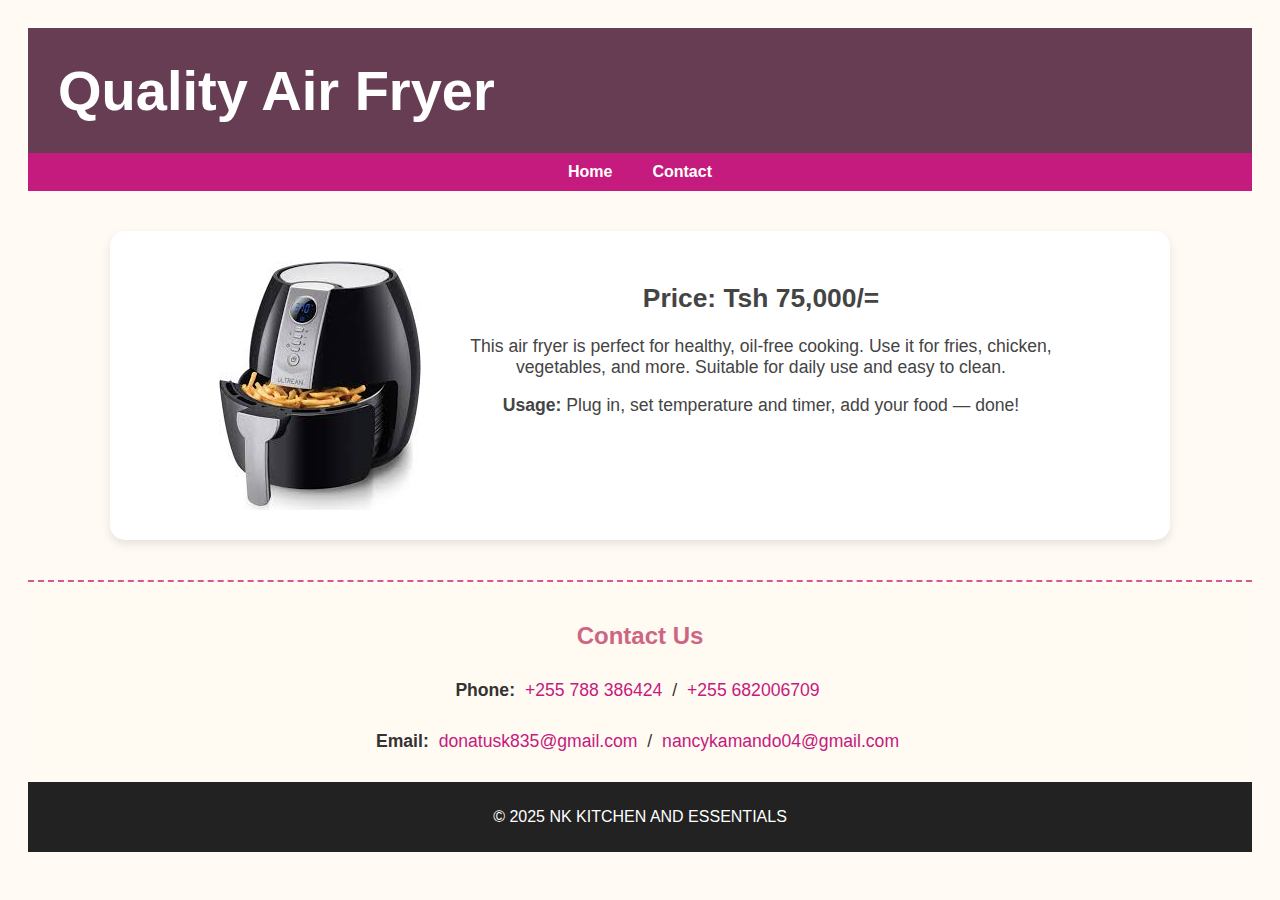
<file: my_website/Airfryer.html>
<!DOCTYPE html>
<html lang="en">
<head>
    <meta charset="UTF-8">
    <title>Air Fryer - NK Kitchen</title>
    <link rel="stylesheet" href="style.css">
</head>
<body>
    <header>
        <h1>Quality Air Fryer</h1>
    </header>

    <nav>
        <ul>
            <li><a href="index.html">Home</a></li>
            <li><a href="#contact">Contact</a></li>
        </ul>
    </nav>

    <section class="product-container">
        <img src="images/download (1).jpg" alt="Air fryer">
        <div class="description">
            <h2>Price: Tsh 75,000/=</h2>
            <p>
                This air fryer is perfect for healthy, oil-free cooking. 
                Use it for fries, chicken, vegetables, and more. 
                Suitable for daily use and easy to clean.
            </p>
            <p><strong>Usage:</strong> Plug in, set temperature and timer, add your food — done!</p>
        </div>
    </section>

    <section class="contact" id="contact">
        <h2>Contact Us</h2>
        <div class="contact-info">
            <p>
                <strong>Phone:</strong>
                <a href="tel:+255788386424">+255 788 386424</a> /
                <a href="tel:+255682006709">+255 682006709</a>
            </p>
            <p>
                <strong>Email:</strong>
                <a href="mailto:donatusk835@gmail.com">donatusk835@gmail.com</a> /
                <a href="mailto:nancykamando04@gmail.com">nancykamando04@gmail.com</a>
            </p>
        </div>
    </section>

    <footer>
        <p>© 2025 NK KITCHEN AND ESSENTIALS</p>
    </footer>
</body>
</html>
</file>
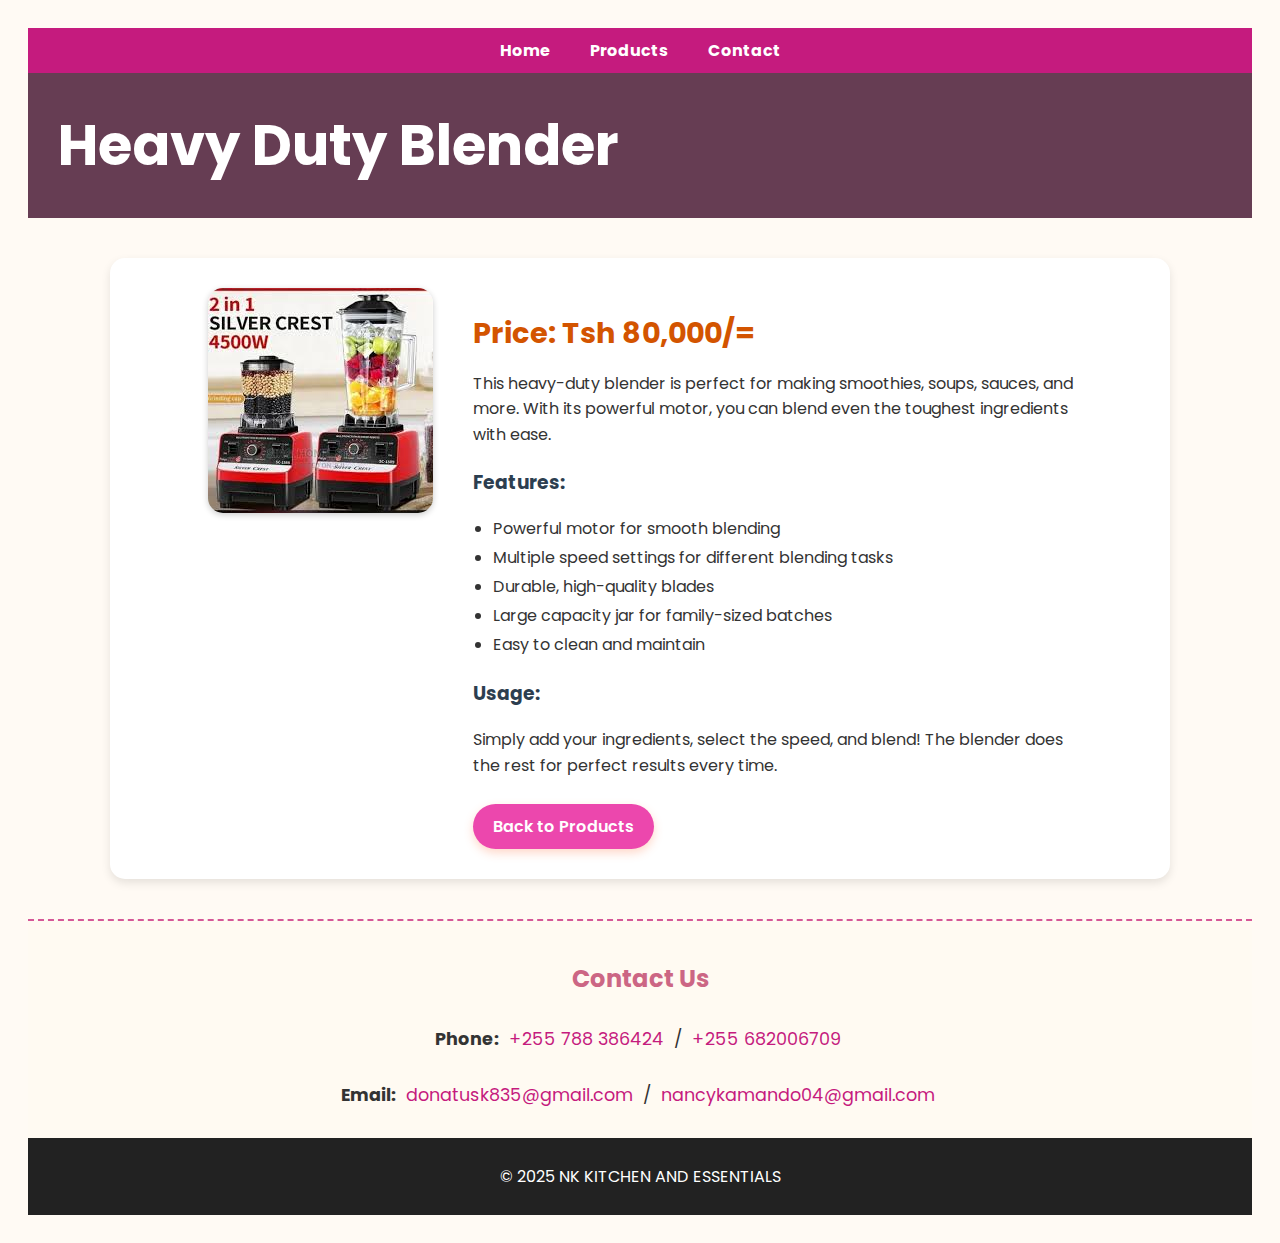
<file: my_website/blender.html>
<!DOCTYPE html>
<html lang="en">
<head>
    <meta charset="UTF-8">
    <meta name="viewport" content="width=device-width, initial-scale=1.0">
    <title>Heavy Duty Blender - NK KITCHEN AND ESSENTIALS</title>
    <link rel="stylesheet" href="style.css">
    <link href="https://fonts.googleapis.com/css2?family=Poppins:wght@300;500;600&display=swap" rel="stylesheet">
</head>
<body>
    <!-- Navigation Bar -->
    <nav>
        <ul>
            <li><a href="index.html">Home</a></li>
            <li><a href="#products">Products</a></li>
            <li><a href="#contact">Contact</a></li>
        </ul>
    </nav>

    <!-- Header Section -->
    <header>
        <h1>Heavy Duty Blender</h1>
    </header>

    <!-- Product Detail Section -->
    <section class="product-container">
        <div class="product-image">
            <img src="images/download (5).jpg" alt="Heavy Duty Blender">
        </div>
        <div class="product-info">
            <h2>Price: Tsh 80,000/=</h2>
            <p>
                This heavy-duty blender is perfect for making smoothies, soups, sauces, and more. With its powerful motor, you can blend even the toughest ingredients with ease.
            </p>
            <h3>Features:</h3>
            <ul>
                <li>Powerful motor for smooth blending</li>
                <li>Multiple speed settings for different blending tasks</li>
                <li>Durable, high-quality blades</li>
                <li>Large capacity jar for family-sized batches</li>
                <li>Easy to clean and maintain</li>
            </ul>
            <h3>Usage:</h3>
            <p>Simply add your ingredients, select the speed, and blend! The blender does the rest for perfect results every time.</p>
            <a href="index.html" class="button">Back to Products</a>
        </div>
    </section>

    <!-- Contact Section -->
    <section class="contact" id="contact">
        <h2>Contact Us</h2>
        <div class="contact-info">
            <p>
                <strong>Phone:</strong>
                <a href="tel:+255788386424">+255 788 386424</a> /
                <a href="tel:+255682006709">+255 682006709</a>
            </p>
            <p>
                <strong>Email:</strong>
                <a href="mailto:donatusk835@gmail.com">donatusk835@gmail.com</a> /
                <a href="mailto:nancykamando04@gmail.com">nancykamando04@gmail.com</a>
            </p>
        </div>
    </section>

    <!-- Footer -->
    <footer>
        <p>© 2025 NK KITCHEN AND ESSENTIALS</p>
    </footer>
</body>
</html>
</file>
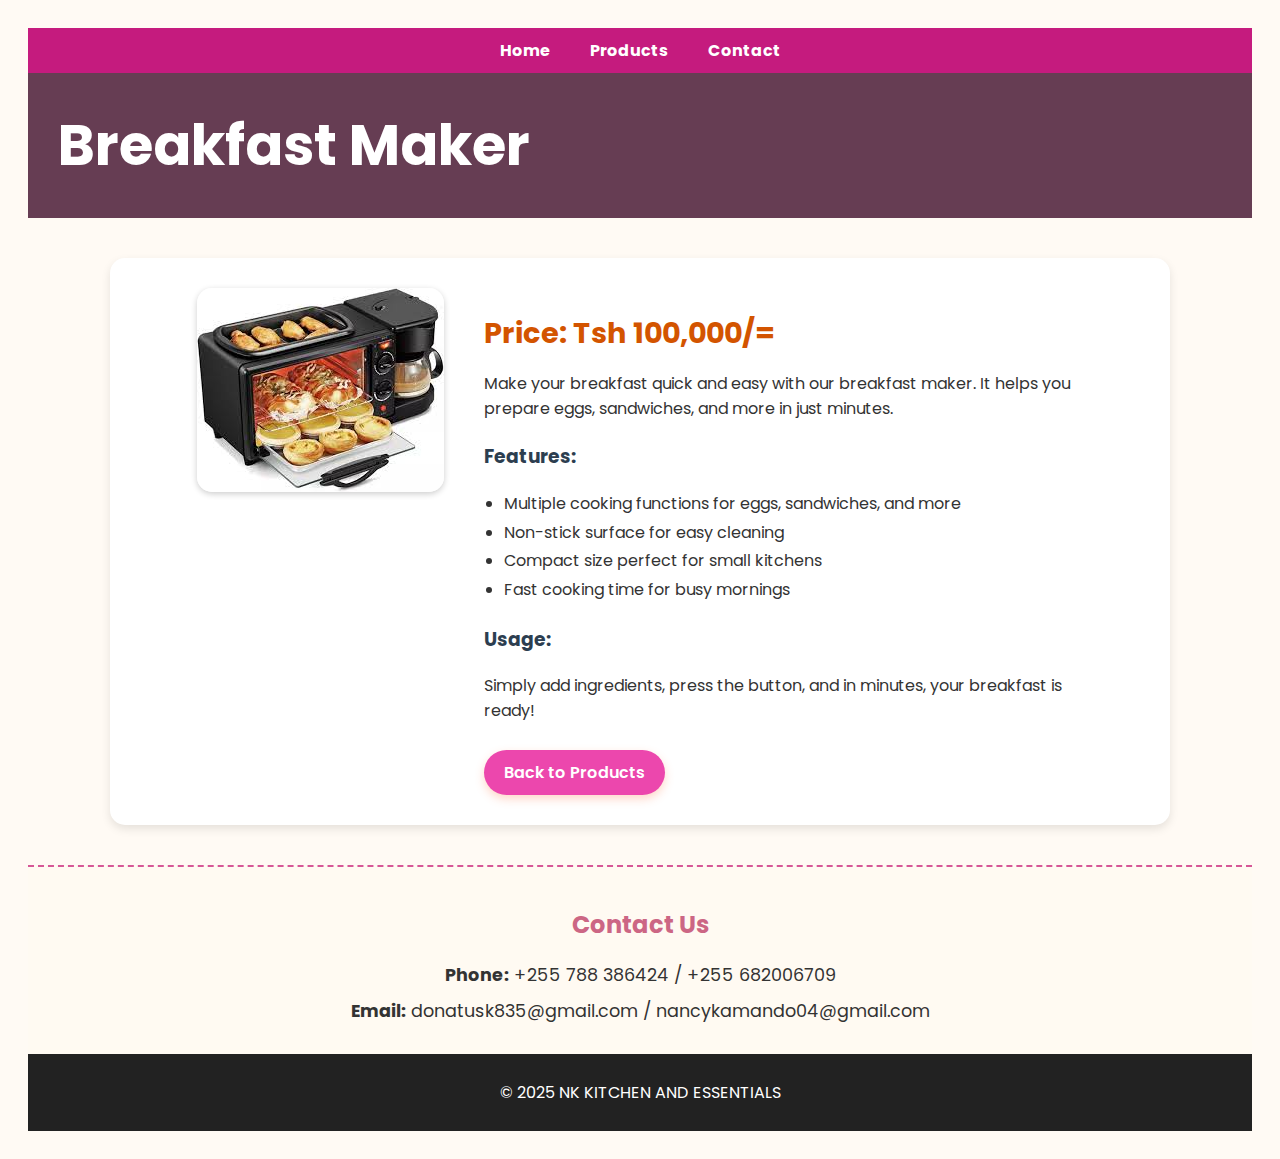
<file: my_website/breakfastmaker.html>
<!DOCTYPE html>
<html lang="en">
<head>
    <meta charset="UTF-8">
    <meta name="viewport" content="width=device-width, initial-scale=1.0">
    <title>Breakfast Maker - NK KITCHEN AND ESSENTIALS</title>
    <link rel="stylesheet" href="style.css">
    <link href="https://fonts.googleapis.com/css2?family=Poppins:wght@300;500;600&display=swap" rel="stylesheet">
</head>
<body>
    <!-- Navigation Bar -->
    <nav>
        <ul>
            <li><a href="index.html">Home</a></li>
            <li><a href="#products">Products</a></li>
            <li><a href="#contact">Contact</a></li>
        </ul>
    </nav>

    <!-- Header Section -->
    <header>
        <h1>Breakfast Maker</h1>
    </header>

    <!-- Product Detail Section -->
    <section class="product-container">
        <div class="product-image">
            <img src="images/download (7).jpg" alt="Breakfast Maker">
        </div>
        <div class="product-info">
            <h2>Price: Tsh 100,000/=</h2>
            <p>
                Make your breakfast quick and easy with our breakfast maker. It helps you prepare eggs, sandwiches, and more in just minutes.
            </p>
            <h3>Features:</h3>
            <ul>
                <li>Multiple cooking functions for eggs, sandwiches, and more</li>
                <li>Non-stick surface for easy cleaning</li>
                <li>Compact size perfect for small kitchens</li>
                <li>Fast cooking time for busy mornings</li>
            </ul>
            <h3>Usage:</h3>
            <p>Simply add ingredients, press the button, and in minutes, your breakfast is ready!</p>
            <a href="index.html" class="button">Back to Products</a>
        </div>
    </section>

    <!-- Contact Section -->
    <section class="contact" id="contact">
        <h2>Contact Us</h2>
        <p><strong>Phone:</strong> +255 788 386424 / +255 682006709</p>
        <p><strong>Email:</strong> donatusk835@gmail.com / nancykamando04@gmail.com</p>
    </section>

    <!-- Footer -->
    <footer>
        <p>© 2025 NK KITCHEN AND ESSENTIALS</p>
    </footer>
</body>
</html>
</file>
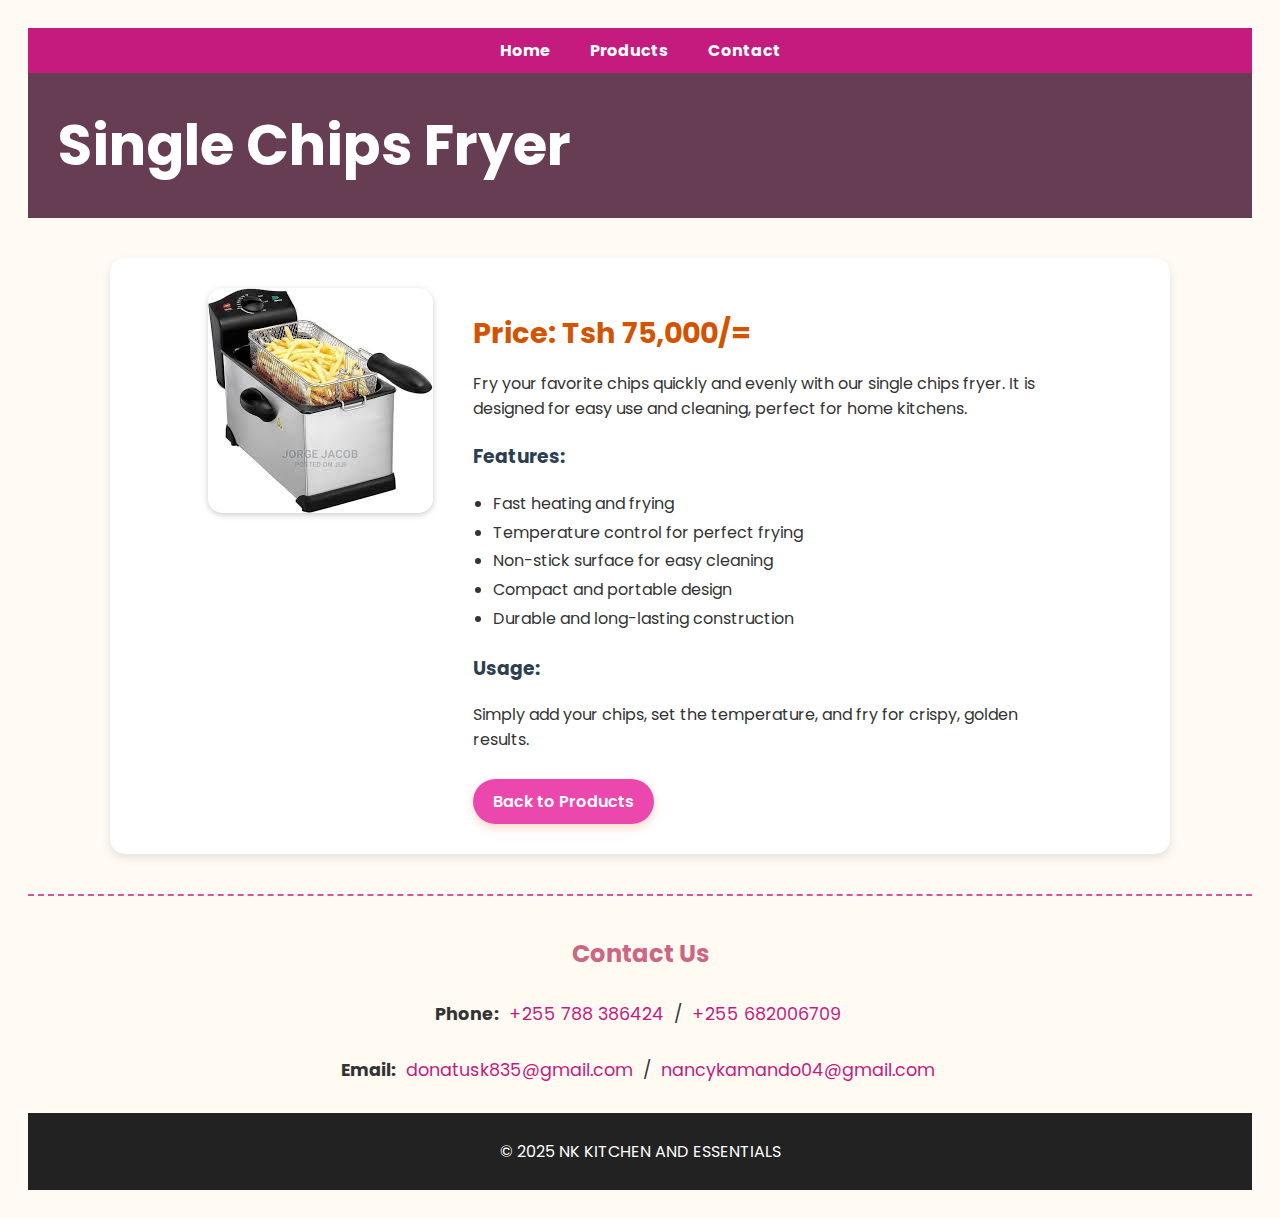
<file: my_website/chipsfryer.html>
<!DOCTYPE html>
<html lang="en">
<head>
    <meta charset="UTF-8">
    <meta name="viewport" content="width=device-width, initial-scale=1.0">
    <title>Chips Fryer - NK KITCHEN AND ESSENTIALS</title>
    <link rel="stylesheet" href="style.css">
    <link href="https://fonts.googleapis.com/css2?family=Poppins:wght@300;500;600&display=swap" rel="stylesheet">
</head>
<body>
    <!-- Navigation Bar -->
    <nav>
        <ul>
            <li><a href="index.html">Home</a></li>
            <li><a href="#products">Products</a></li>
            <li><a href="#contact">Contact</a></li>
        </ul>
    </nav>

    <!-- Header Section -->
    <header>
        <h1>Single Chips Fryer</h1>
    </header>

    <!-- Product Detail Section -->
    <section class="product-container">
        <div class="product-image">
            <img src="images/download (6).jpg" alt="Chips Fryer">
        </div>
        <div class="product-info">
            <h2>Price: Tsh 75,000/=</h2>
            <p>
                Fry your favorite chips quickly and evenly with our single chips fryer. It is designed for easy use and cleaning, perfect for home kitchens.
            </p>
            <h3>Features:</h3>
            <ul>
                <li>Fast heating and frying</li>
                <li>Temperature control for perfect frying</li>
                <li>Non-stick surface for easy cleaning</li>
                <li>Compact and portable design</li>
                <li>Durable and long-lasting construction</li>
            </ul>
            <h3>Usage:</h3>
            <p>Simply add your chips, set the temperature, and fry for crispy, golden results.</p>
            <a href="index.html" class="button">Back to Products</a>
        </div>
    </section>

    <!-- Contact Section -->
    <section class="contact" id="contact">
        <h2>Contact Us</h2>
        <div class="contact-info">
            <p>
                <strong>Phone:</strong>
                <a href="tel:+255788386424">+255 788 386424</a> /
                <a href="tel:+255682006709">+255 682006709</a>
            </p>
            <p>
                <strong>Email:</strong>
                <a href="mailto:donatusk835@gmail.com">donatusk835@gmail.com</a> /
                <a href="mailto:nancykamando04@gmail.com">nancykamando04@gmail.com</a>
            </p>
        </div>
    </section>

    <!-- Footer -->
    <footer>
        <p>© 2025 NK KITCHEN AND ESSENTIALS</p>
    </footer>
</body>
</html>
</file>
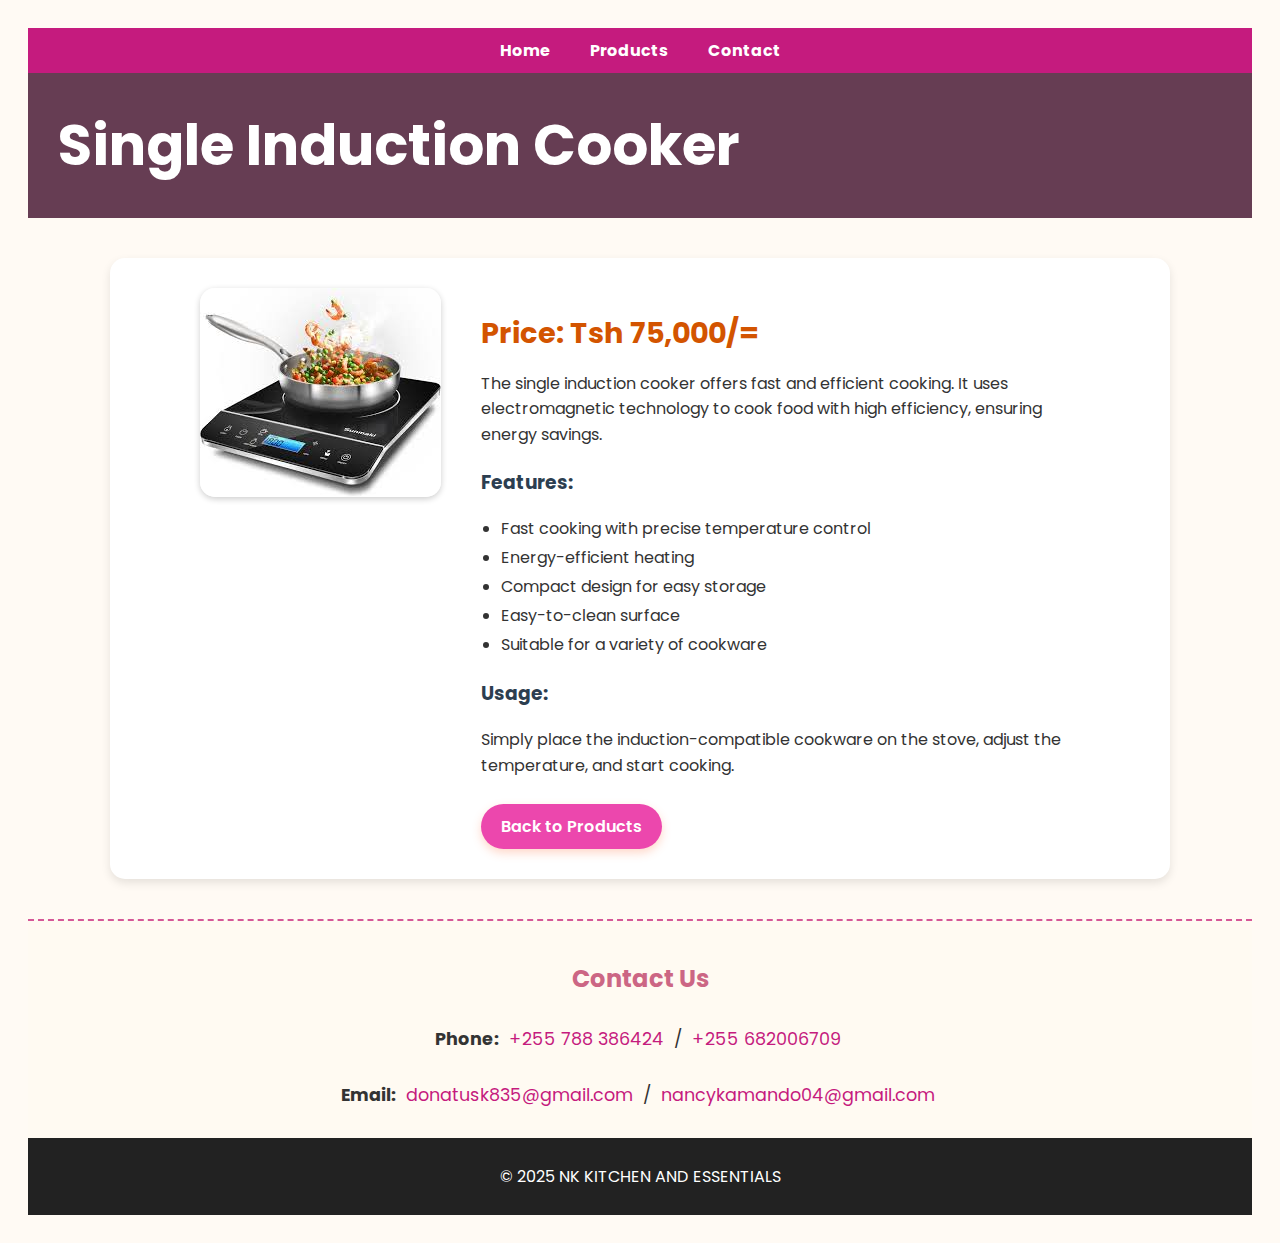
<file: my_website/induction1.html>
<!DOCTYPE html>
<html lang="en">
<head>
    <meta charset="UTF-8">
    <meta name="viewport" content="width=device-width, initial-scale=1.0">
    <title>Single Induction Cooker - NK KITCHEN AND ESSENTIALS</title>
    <link rel="stylesheet" href="style.css">
    <link href="https://fonts.googleapis.com/css2?family=Poppins:wght@300;500;600&display=swap" rel="stylesheet">
</head>
<body>
    <!-- Navigation Bar -->
    <nav>
        <ul>
            <li><a href="index.html">Home</a></li>
            <li><a href="#products">Products</a></li>
            <li><a href="#contact">Contact</a></li>
        </ul>
    </nav>

    <!-- Header Section -->
    <header>
        <h1>Single Induction Cooker</h1>
    </header>

    <!-- Product Detail Section -->
    <section class="product-container">
        <div class="product-image">
            <img src="images/download (8).jpg" alt="Single Induction Cooker">
        </div>
        <div class="product-info">
            <h2>Price: Tsh 75,000/=</h2>
            <p>
                The single induction cooker offers fast and efficient cooking. It uses electromagnetic technology to cook food with high efficiency, ensuring energy savings.
            </p>
            <h3>Features:</h3>
            <ul>
                <li>Fast cooking with precise temperature control</li>
                <li>Energy-efficient heating</li>
                <li>Compact design for easy storage</li>
                <li>Easy-to-clean surface</li>
                <li>Suitable for a variety of cookware</li>
            </ul>
            <h3>Usage:</h3>
            <p>Simply place the induction-compatible cookware on the stove, adjust the temperature, and start cooking.</p>
            <a href="index.html" class="button">Back to Products</a>
        </div>
    </section>

    <!-- Contact Section -->
    <section class="contact" id="contact">
        <h2>Contact Us</h2>
        <div class="contact-info">
            <p>
                <strong>Phone:</strong>
                <a href="tel:+255788386424">+255 788 386424</a> /
                <a href="tel:+255682006709">+255 682006709</a>
            </p>
            <p>
                <strong>Email:</strong>
                <a href="mailto:donatusk835@gmail.com">donatusk835@gmail.com</a> /
                <a href="mailto:nancykamando04@gmail.com">nancykamando04@gmail.com</a>
            </p>
        </div>
    </section>

    <!-- Footer -->
    <footer>
        <p>© 2025 NK KITCHEN AND ESSENTIALS</p>
    </footer>
</body>
</html>
</file>
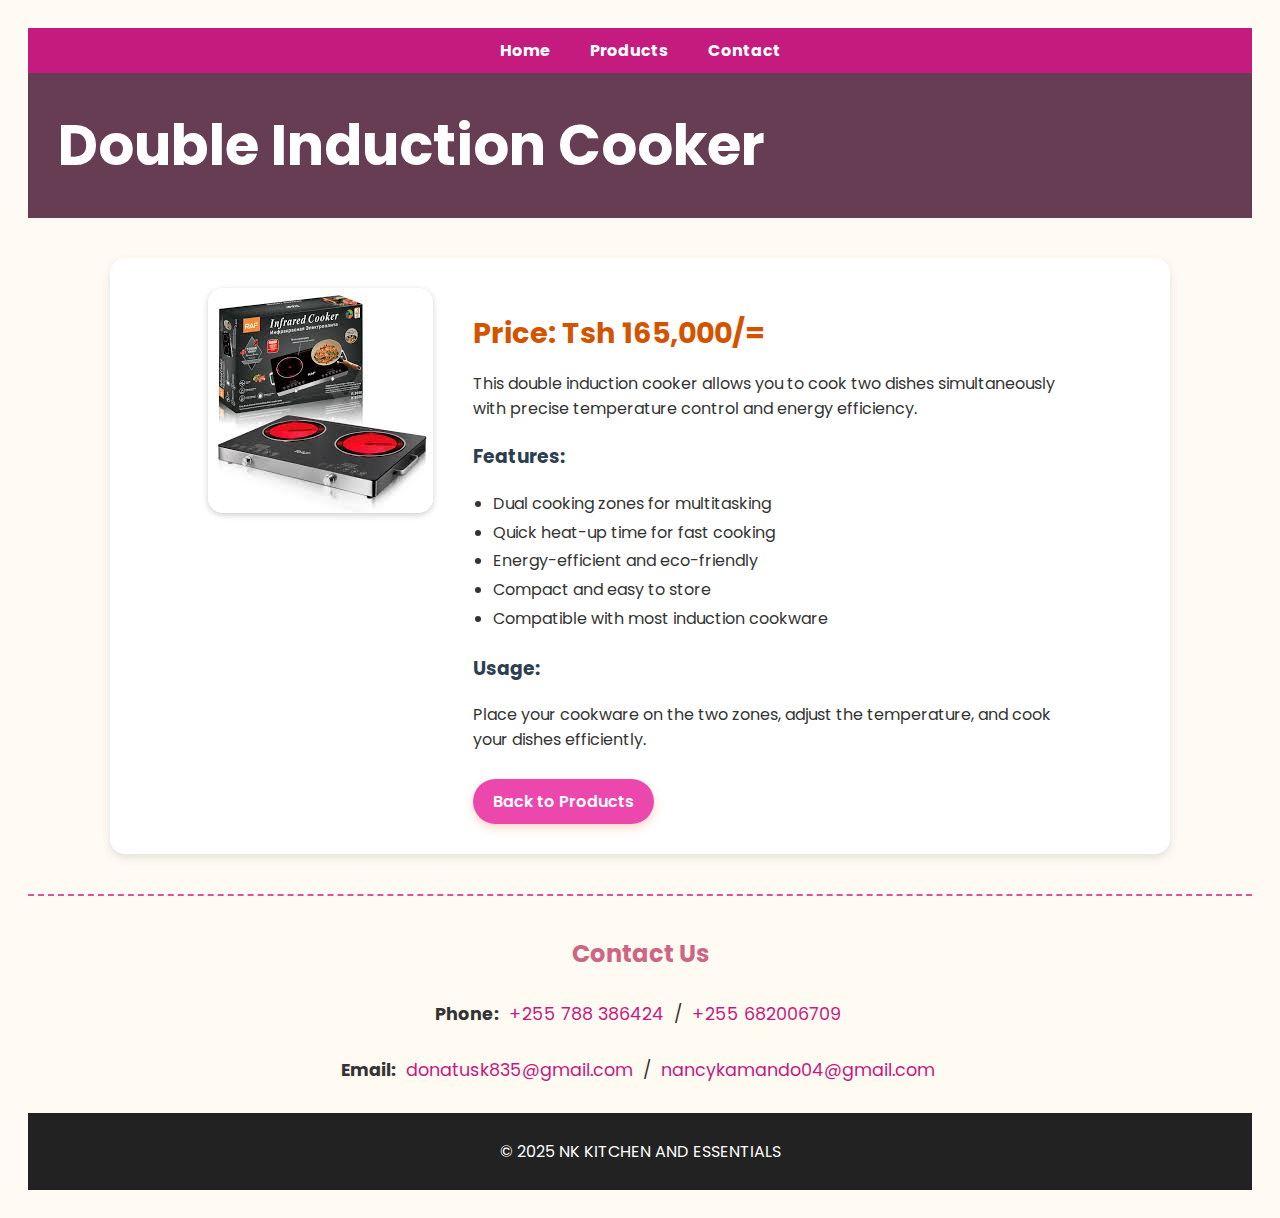
<file: my_website/induction2.html>
<!DOCTYPE html>
<html lang="en">
<head>
    <meta charset="UTF-8">
    <meta name="viewport" content="width=device-width, initial-scale=1.0">
    <title>Double Induction Cooker - NK KITCHEN AND ESSENTIALS</title>
    <link rel="stylesheet" href="style.css">
    <link href="https://fonts.googleapis.com/css2?family=Poppins:wght@300;500;600&display=swap" rel="stylesheet">
</head>
<body>
    <!-- Navigation Bar -->
    <nav>
        <ul>
            <li><a href="index.html">Home</a></li>
            <li><a href="#products">Products</a></li>
            <li><a href="#contact">Contact</a></li>
        </ul>
    </nav>

    <!-- Header Section -->
    <header>
        <h1>Double Induction Cooker</h1>
    </header>

    <!-- Product Detail Section -->
    <section class="product-container">
        <div class="product-image">
            <img src="images/images (6).jpg" alt="Double Induction Cooker">
        </div>
        <div class="product-info">
            <h2>Price: Tsh 165,000/=</h2>
            <p>
                This double induction cooker allows you to cook two dishes simultaneously with precise temperature control and energy efficiency.
            </p>
            <h3>Features:</h3>
            <ul>
                <li>Dual cooking zones for multitasking</li>
                <li>Quick heat-up time for fast cooking</li>
                <li>Energy-efficient and eco-friendly</li>
                <li>Compact and easy to store</li>
                <li>Compatible with most induction cookware</li>
            </ul>
            <h3>Usage:</h3>
            <p>Place your cookware on the two zones, adjust the temperature, and cook your dishes efficiently.</p>
            <a href="index.html" class="button">Back to Products</a>
        </div>
    </section>

    <!-- Contact Section -->
    <section class="contact" id="contact">
        <h2>Contact Us</h2>
        <div class="contact-info">
            <p>
                <strong>Phone:</strong>
                <a href="tel:+255788386424">+255 788 386424</a> /
                <a href="tel:+255682006709">+255 682006709</a>
            </p>
            <p>
                <strong>Email:</strong>
                <a href="mailto:donatusk835@gmail.com">donatusk835@gmail.com</a> /
                <a href="mailto:nancykamando04@gmail.com">nancykamando04@gmail.com</a>
            </p>
        </div>
    </section>

    <!-- Footer -->
    <footer>
        <p>© 2025 NK KITCHEN AND ESSENTIALS</p>
    </footer>
</body>
</html>
</file>
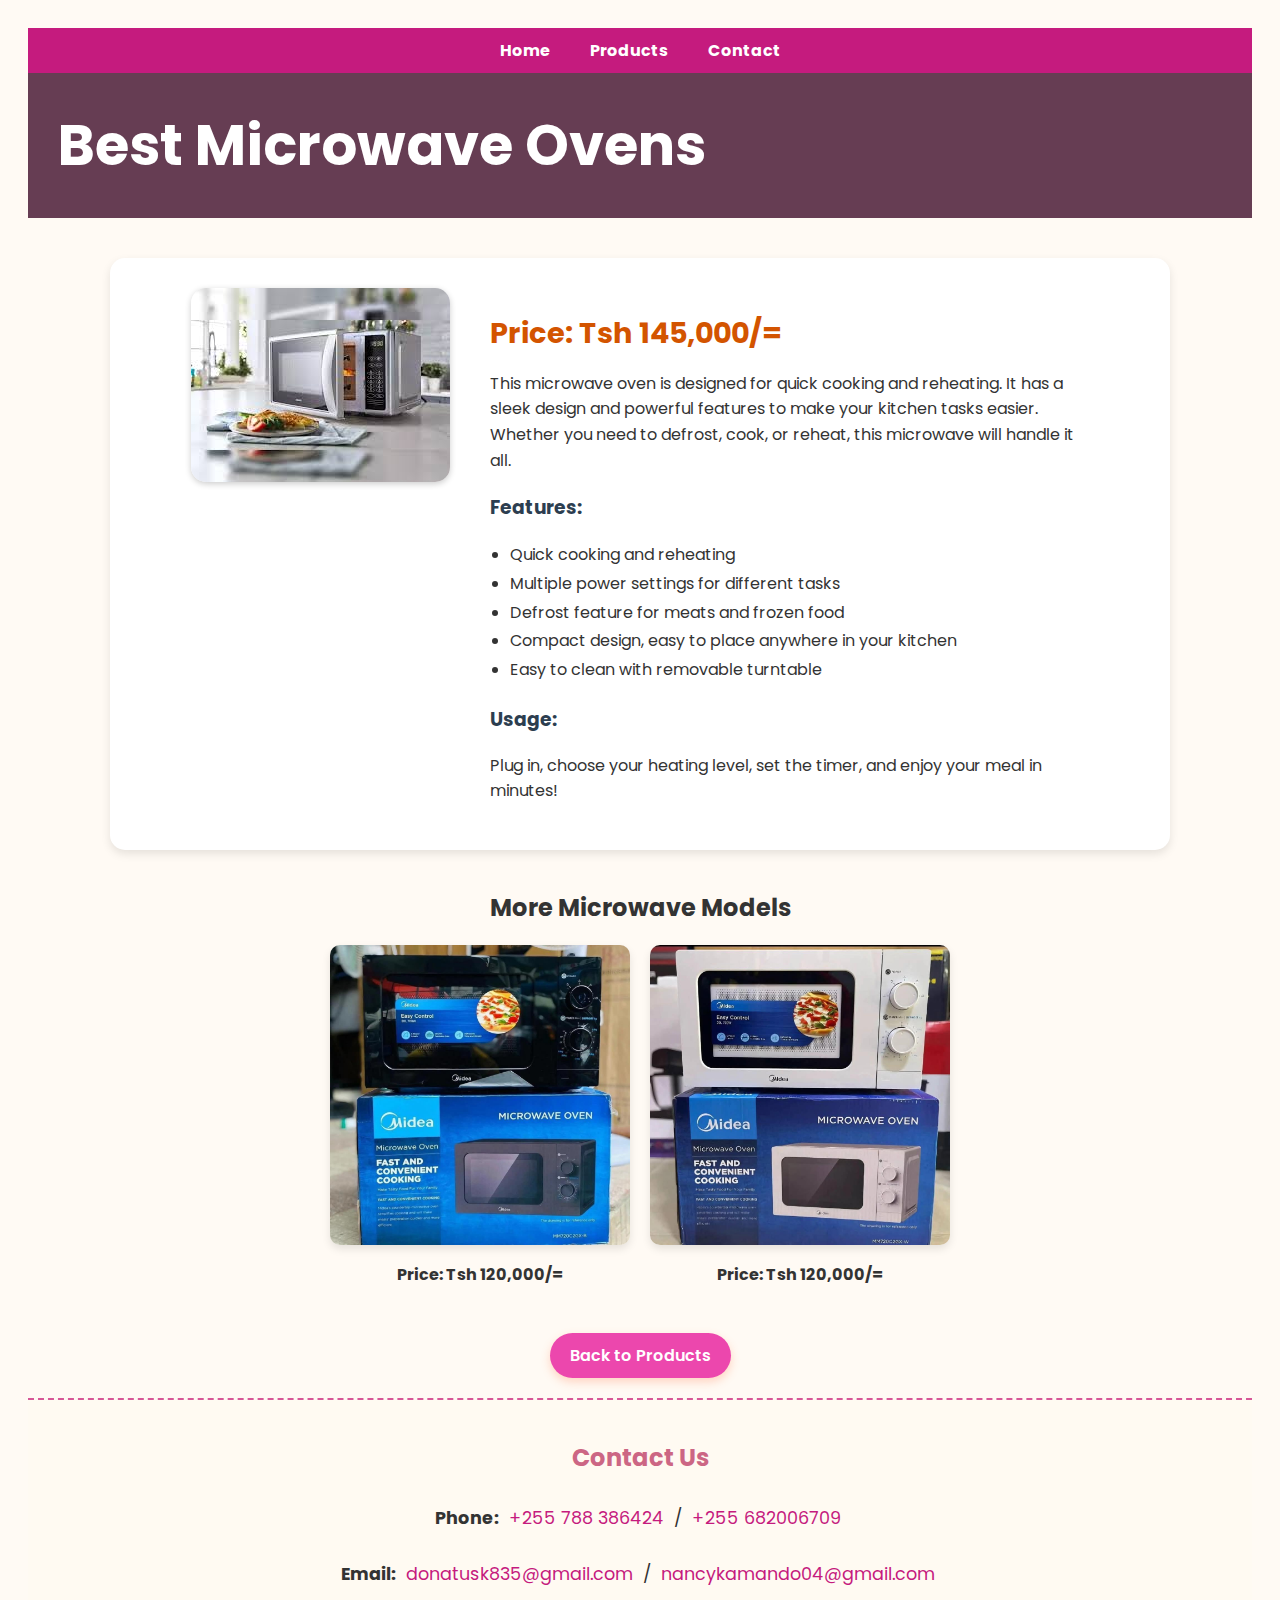
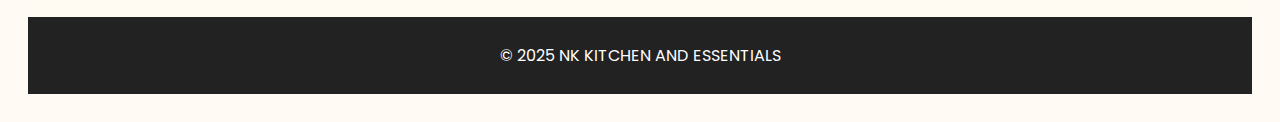
<file: my_website/microwave.html>
<!DOCTYPE html>
<html lang="en">
<head>
    <meta charset="UTF-8">
    <meta name="viewport" content="width=device-width, initial-scale=1.0">
    <title>Microwave Ovens - NK KITCHEN AND ESSENTIALS</title>
    <link rel="stylesheet" href="style.css">
    <link href="https://fonts.googleapis.com/css2?family=Poppins:wght@300;500;600&display=swap" rel="stylesheet">
    <style>
        .microwave-gallery {
            display: flex;
            flex-wrap: wrap;
            justify-content: center;
            gap: 20px;
            margin: 20px 0;
        }
        .microwave-item {
            text-align: center;
            max-width: 300px;
        }
        .microwave-item img {
            max-width: 100%;
            height: auto;
            border-radius: 10px;
            box-shadow: 0 4px 8px rgba(0,0,0,0.1);
        }
        .microwave-item p {
            margin-top: 10px;
            font-weight: bold;
        }
    </style>
</head>
<body>
    <!-- Navigation Bar -->
    <nav>
        <ul>
            <li><a href="index.html">Home</a></li>
            <li><a href="#products">Products</a></li>
            <li><a href="#contact">Contact</a></li>
        </ul>
    </nav>

    <!-- Header Section -->
    <header>
        <h1>Best Microwave Ovens</h1>
    </header>

    <!-- Product Detail Section -->
    <section class="product-container">
        <div class="product-image">
            <img src="images/download (3).jpg" alt="Microwave Oven 1">
        </div>
        <div class="product-info">
            <h2>Price: Tsh 145,000/=</h2>
            <p>This microwave oven is designed for quick cooking and reheating. It has a sleek design and powerful features to make your kitchen tasks easier. Whether you need to defrost, cook, or reheat, this microwave will handle it all.</p>
            
            <h3>Features:</h3>
            <ul>
                <li>Quick cooking and reheating</li>
                <li>Multiple power settings for different tasks</li>
                <li>Defrost feature for meats and frozen food</li>
                <li>Compact design, easy to place anywhere in your kitchen</li>
                <li>Easy to clean with removable turntable</li>
            </ul>
    
            <h3>Usage:</h3>
            <p>Plug in, choose your heating level, set the timer, and enjoy your meal in minutes!</p>
        </div>
    </section>

    <!-- Additional Microwave Images -->
    <h2 style="text-align: center; margin-top: 30px;">More Microwave Models</h2>
    <div class="microwave-gallery">
        <div class="microwave-item">
            <img src="images/microoven.jpg" alt="Microwave Oven 2">
            <p>Price: Tsh 120,000/=</p>
        </div>
        <div class="microwave-item">
            <img src="images/microoven2.jpg" alt="Microwave Oven 3">
            <p>Price: Tsh 120,000/=</p>
        </div>
    </div>
    
    <!-- Back to Products Button -->
    <div style="text-align: center; margin: 20px;">
        <a href="index.html" class="button">Back to Products</a>
    </div>

    <!-- Contact Section -->
    <section class="contact" id="contact">
        <h2>Contact Us</h2>
        <div class="contact-info">
            <p>
                <strong>Phone:</strong>
                <a href="tel:+255788386424">+255 788 386424</a> /
                <a href="tel:+255682006709">+255 682006709</a>
            </p>
            <p>
                <strong>Email:</strong>
                <a href="mailto:donatusk835@gmail.com">donatusk835@gmail.com</a> /
                <a href="mailto:nancykamando04@gmail.com">nancykamando04@gmail.com</a>
            </p>
        </div>
    </section>

    <!-- Footer -->
    <footer>
        <p>© 2025 NK KITCHEN AND ESSENTIALS</p>
    </footer>
</body>
</html>
</file>
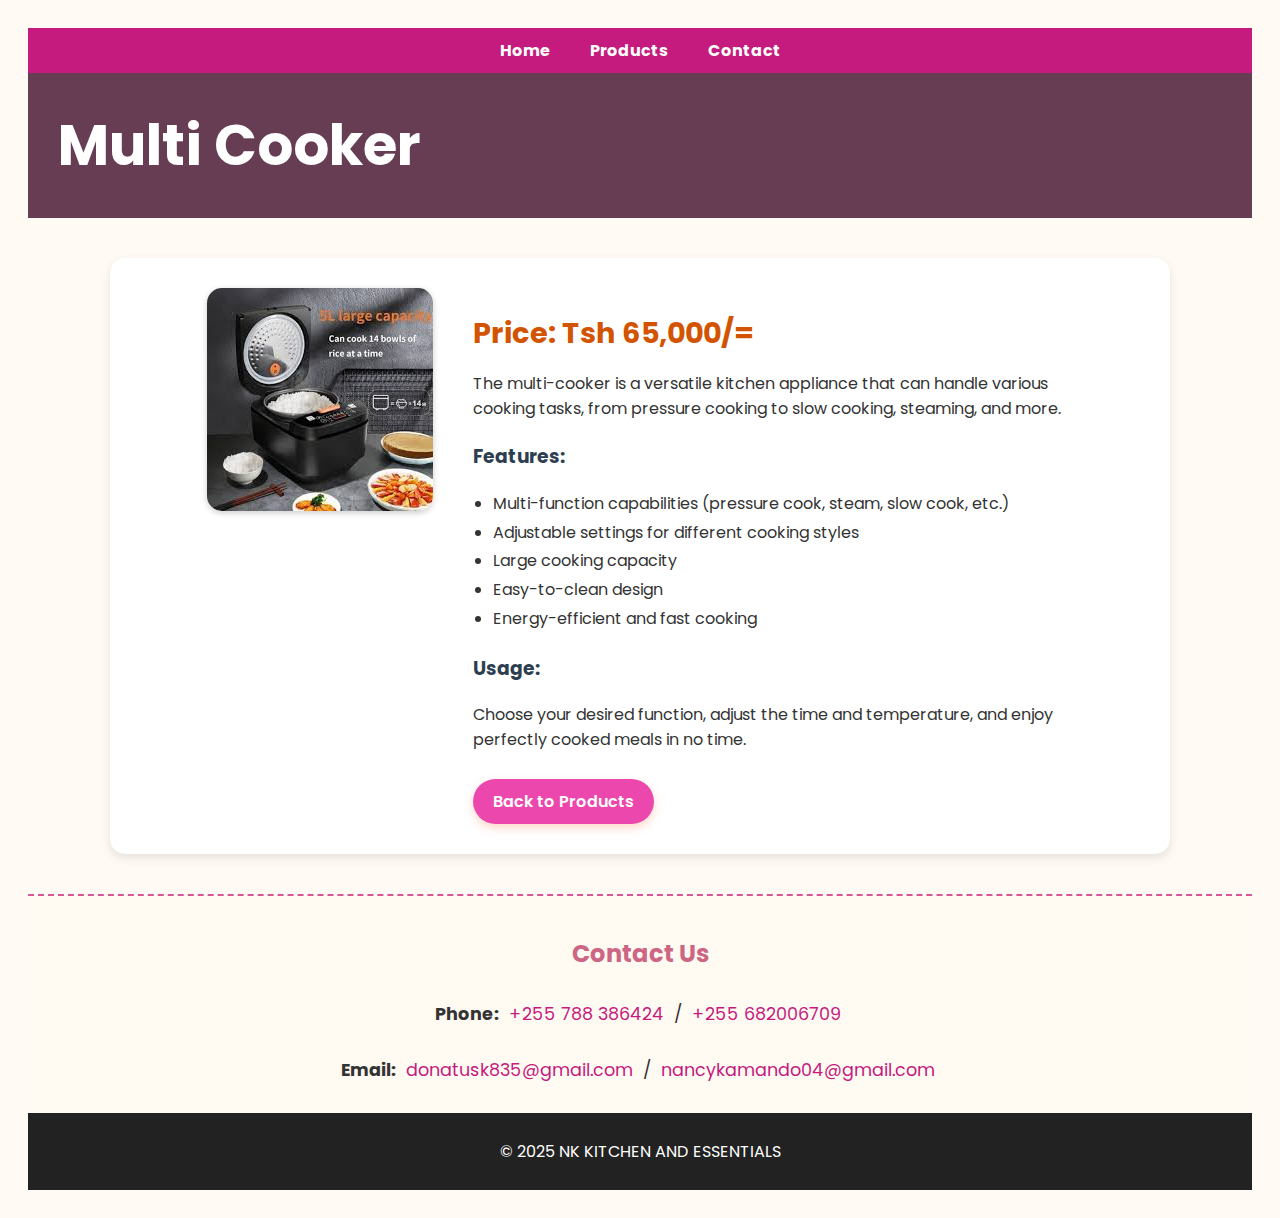
<file: my_website/multicooker.html>
<!DOCTYPE html>
<html lang="en">
<head>
    <meta charset="UTF-8">
    <meta name="viewport" content="width=device-width, initial-scale=1.0">
    <title>Multi Cooker - NK KITCHEN AND ESSENTIALS</title>
    <link rel="stylesheet" href="style.css">
    <link href="https://fonts.googleapis.com/css2?family=Poppins:wght@300;500;600&display=swap" rel="stylesheet">
</head>
<body>
    <!-- Navigation Bar -->
    <nav>
        <ul>
            <li><a href="index.html">Home</a></li>
            <li><a href="#products">Products</a></li>
            <li><a href="#contact">Contact</a></li>
        </ul>
    </nav>

    <!-- Header Section -->
    <header>
        <h1>Multi Cooker</h1>
    </header>

    <!-- Product Detail Section -->
    <section class="product-container">
        <div class="product-image">
            <img src="images/images (1).jpg" alt="Multi Cooker">
        </div>
        <div class="product-info">
            <h2>Price: Tsh 65,000/=</h2>
            <p>
                The multi-cooker is a versatile kitchen appliance that can handle various cooking tasks, from pressure cooking to slow cooking, steaming, and more.
            </p>
            <h3>Features:</h3>
            <ul>
                <li>Multi-function capabilities (pressure cook, steam, slow cook, etc.)</li>
                <li>Adjustable settings for different cooking styles</li>
                <li>Large cooking capacity</li>
                <li>Easy-to-clean design</li>
                <li>Energy-efficient and fast cooking</li>
            </ul>
            <h3>Usage:</h3>
            <p>Choose your desired function, adjust the time and temperature, and enjoy perfectly cooked meals in no time.</p>
            <a href="index.html" class="button">Back to Products</a>
        </div>
    </section>

    <!-- Contact Section -->
    <section class="contact" id="contact">
        <h2>Contact Us</h2>
        <div class="contact-info">
            <p>
                <strong>Phone:</strong>
                <a href="tel:+255788386424">+255 788 386424</a> /
                <a href="tel:+255682006709">+255 682006709</a>
            </p>
            <p>
                <strong>Email:</strong>
                <a href="mailto:donatusk835@gmail.com">donatusk835@gmail.com</a> /
                <a href="mailto:nancykamando04@gmail.com">nancykamando04@gmail.com</a>
            </p>
        </div>
    </section>

    <!-- Footer -->
    <footer>
        <p>© 2025 NK KITCHEN AND ESSENTIALS</p>
    </footer>
</body>
</html>
</file>
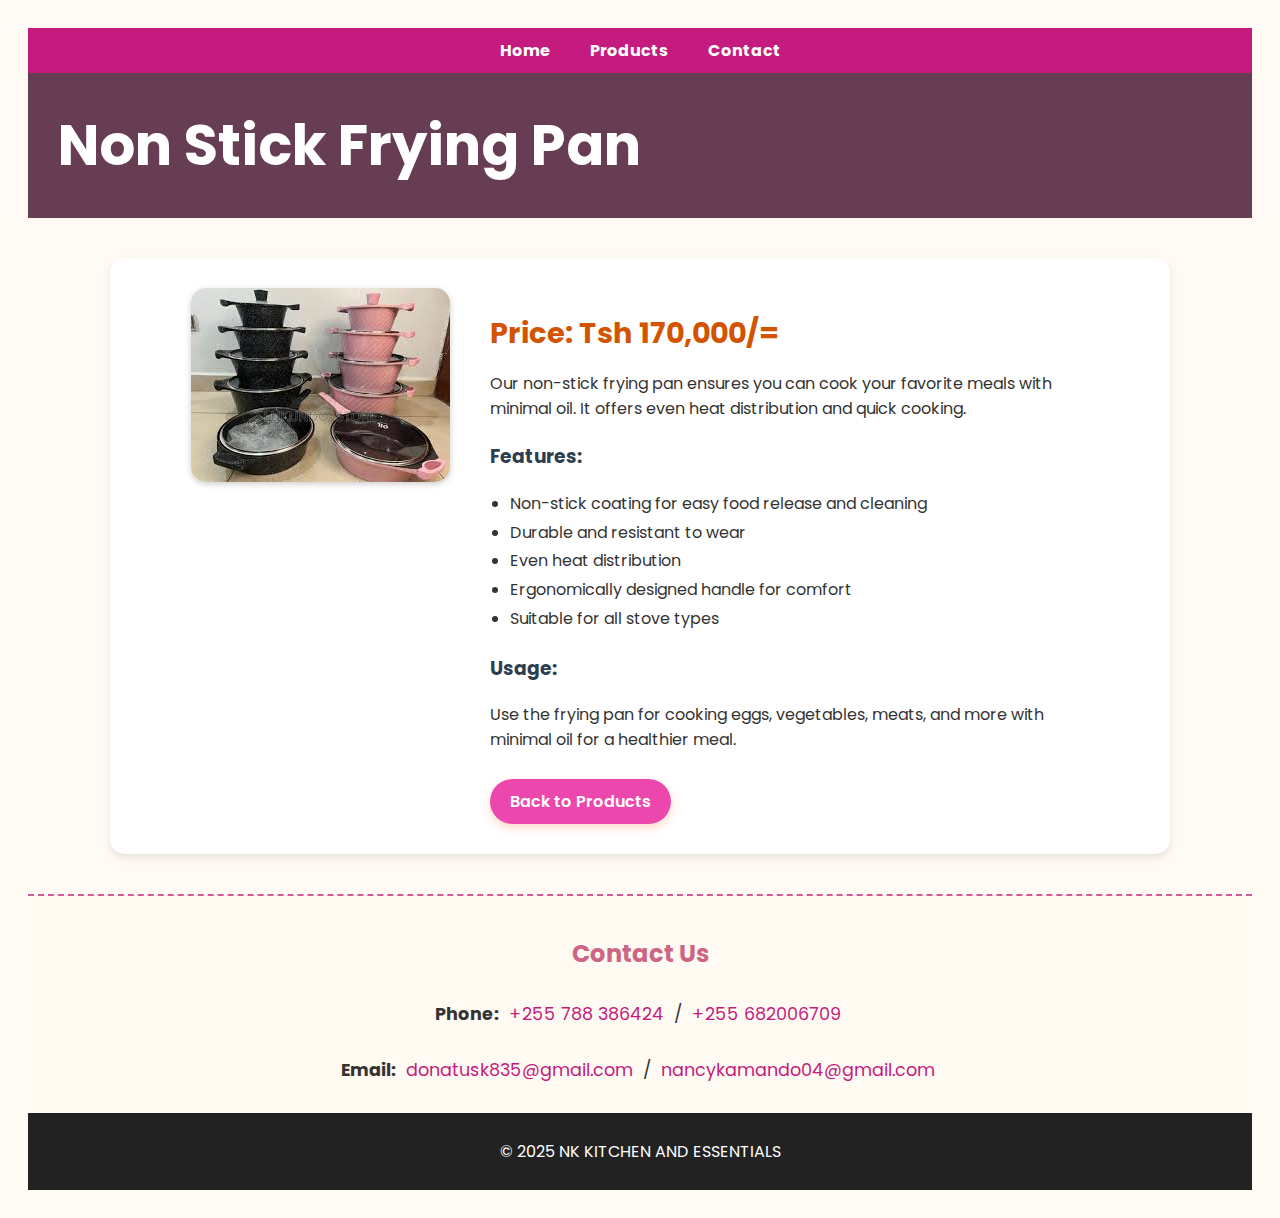
<file: my_website/nonstickpots.html>
<!DOCTYPE html>
<html lang="en">
<head>
    <meta charset="UTF-8">
    <meta name="viewport" content="width=device-width, initial-scale=1.0">
    <title>Non Stick Frying Pan - NK KITCHEN AND ESSENTIALS</title>
    <link rel="stylesheet" href="style.css">
    <link href="https://fonts.googleapis.com/css2?family=Poppins:wght@300;500;600&display=swap" rel="stylesheet">
</head>
<body>
    <!-- Navigation Bar -->
    <nav>
        <ul>
            <li><a href="index.html">Home</a></li>
            <li><a href="#products">Products</a></li>
            <li><a href="#contact">Contact</a></li>
        </ul>
    </nav>

    <!-- Header Section -->
    <header>
        <h1>Non Stick Frying Pan</h1>
    </header>

    <!-- Product Detail Section -->
    <section class="product-container">
        <div class="product-image">
            <img src="images/images (3).jpg" alt="Non Stick Frying Pan">
        </div>
        <div class="product-info">
            <h2>Price: Tsh 170,000/=</h2>
            <p>
                Our non-stick frying pan ensures you can cook your favorite meals with minimal oil. It offers even heat distribution and quick cooking.
            </p>
            <h3>Features:</h3>
            <ul>
                <li>Non-stick coating for easy food release and cleaning</li>
                <li>Durable and resistant to wear</li>
                <li>Even heat distribution</li>
                <li>Ergonomically designed handle for comfort</li>
                <li>Suitable for all stove types</li>
            </ul>
            <h3>Usage:</h3>
            <p>Use the frying pan for cooking eggs, vegetables, meats, and more with minimal oil for a healthier meal.</p>
            <a href="index.html" class="button">Back to Products</a>
        </div>
    </section>

    <!-- Contact Section -->
    <section class="contact" id="contact">
        <h2>Contact Us</h2>
        <div class="contact-info">
            <p>
                <strong>Phone:</strong>
                <a href="tel:+255788386424">+255 788 386424</a> /
                <a href="tel:+255682006709">+255 682006709</a>
            </p>
            <p>
                <strong>Email:</strong>
                <a href="mailto:donatusk835@gmail.com">donatusk835@gmail.com</a> /
                <a href="mailto:nancykamando04@gmail.com">nancykamando04@gmail.com</a>
            </p>
        </div>
    </section>

    <!-- Footer -->
    <footer>
        <p>© 2025 NK KITCHEN AND ESSENTIALS</p>
    </footer>
</body>
</html>
</file>
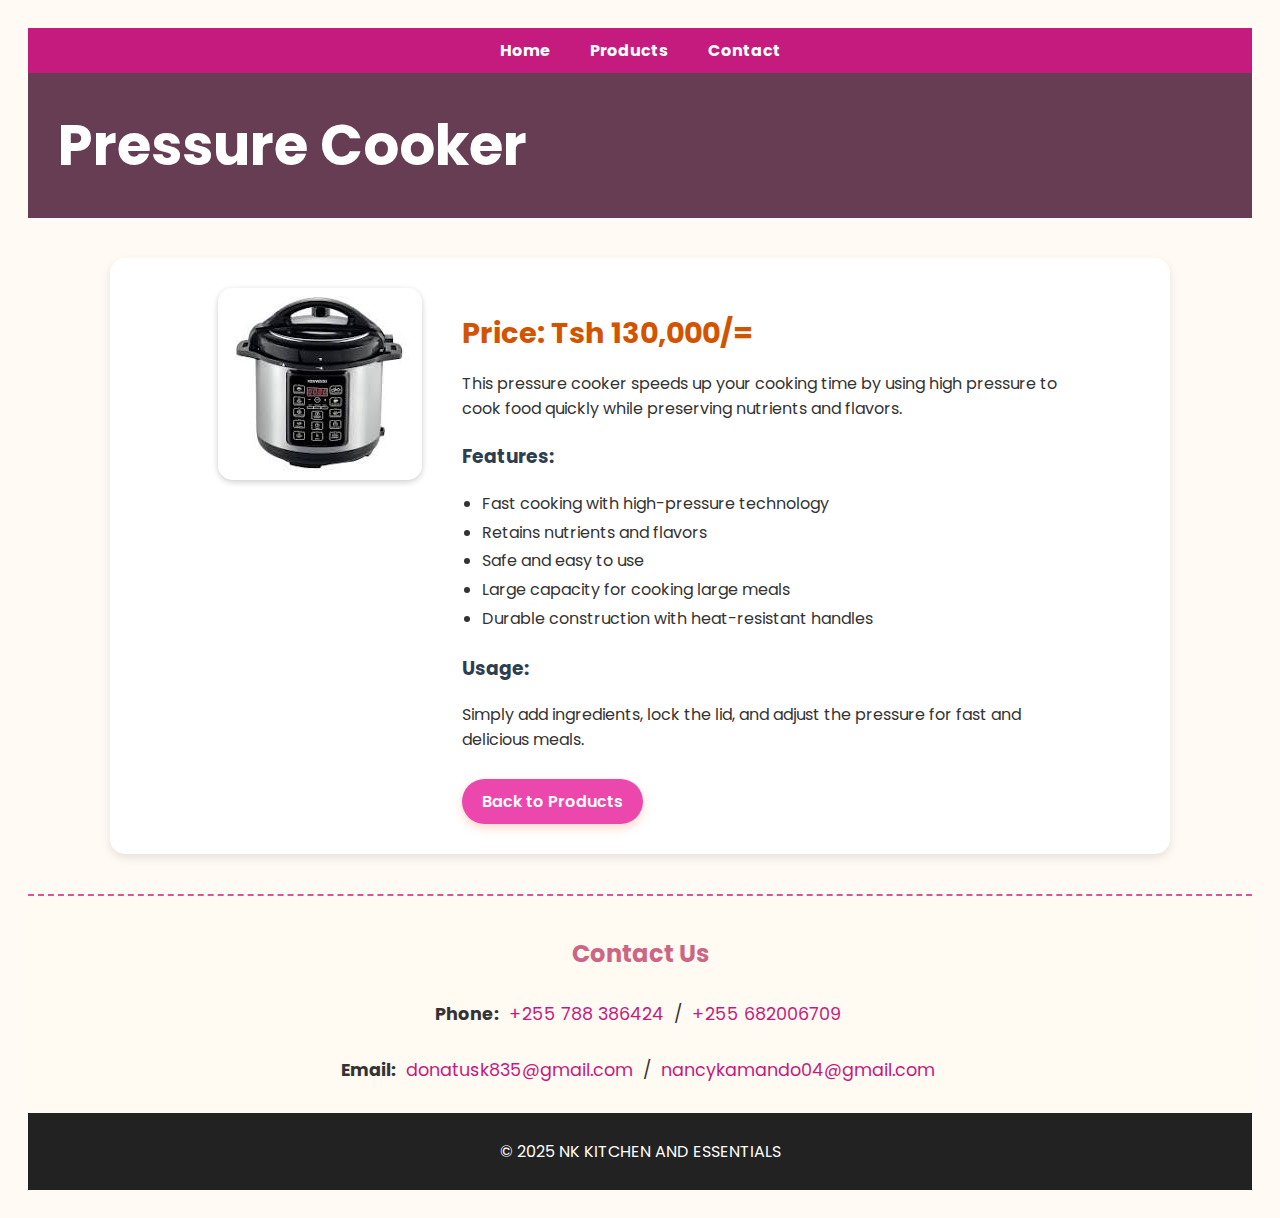
<file: my_website/pressurecooker.html>
<!DOCTYPE html>
<html lang="en">
<head>
    <meta charset="UTF-8">
    <meta name="viewport" content="width=device-width, initial-scale=1.0">
    <title>Pressure Cooker - NK KITCHEN AND ESSENTIALS</title>
    <link rel="stylesheet" href="style.css">
    <link href="https://fonts.googleapis.com/css2?family=Poppins:wght@300;500;600&display=swap" rel="stylesheet">
</head>
<body>
    <!-- Navigation Bar -->
    <nav>
        <ul>
            <li><a href="index.html">Home</a></li>
            <li><a href="#products">Products</a></li>
            <li><a href="#contact">Contact</a></li>
        </ul>
    </nav>

    <!-- Header Section -->
    <header>
        <h1>Pressure Cooker</h1>
    </header>

    <!-- Product Detail Section -->
    <section class="product-container">
        <div class="product-image">
            <img src="images/download.jpg" alt="Pressure Cooker">
        </div>
        <div class="product-info">
            <h2>Price: Tsh 130,000/=</h2>
            <p>
                This pressure cooker speeds up your cooking time by using high pressure to cook food quickly while preserving nutrients and flavors.
            </p>
            <h3>Features:</h3>
            <ul>
                <li>Fast cooking with high-pressure technology</li>
                <li>Retains nutrients and flavors</li>
                <li>Safe and easy to use</li>
                <li>Large capacity for cooking large meals</li>
                <li>Durable construction with heat-resistant handles</li>
            </ul>
            <h3>Usage:</h3>
            <p>Simply add ingredients, lock the lid, and adjust the pressure for fast and delicious meals.</p>
            <a href="index.html" class="button">Back to Products</a>
        </div>
    </section>

    <!-- Contact Section -->
    <section class="contact" id="contact">
        <h2>Contact Us</h2>
        <div class="contact-info">
            <p>
                <strong>Phone:</strong>
                <a href="tel:+255788386424">+255 788 386424</a> /
                <a href="tel:+255682006709">+255 682006709</a>
            </p>
            <p>
                <strong>Email:</strong>
                <a href="mailto:donatusk835@gmail.com">donatusk835@gmail.com</a> /
                <a href="mailto:nancykamando04@gmail.com">nancykamando04@gmail.com</a>
            </p>
        </div>
    </section>

    <!-- Footer -->
    <footer>
        <p>© 2025 NK KITCHEN AND ESSENTIALS</p>
    </footer>
</body>
</html>
</file>
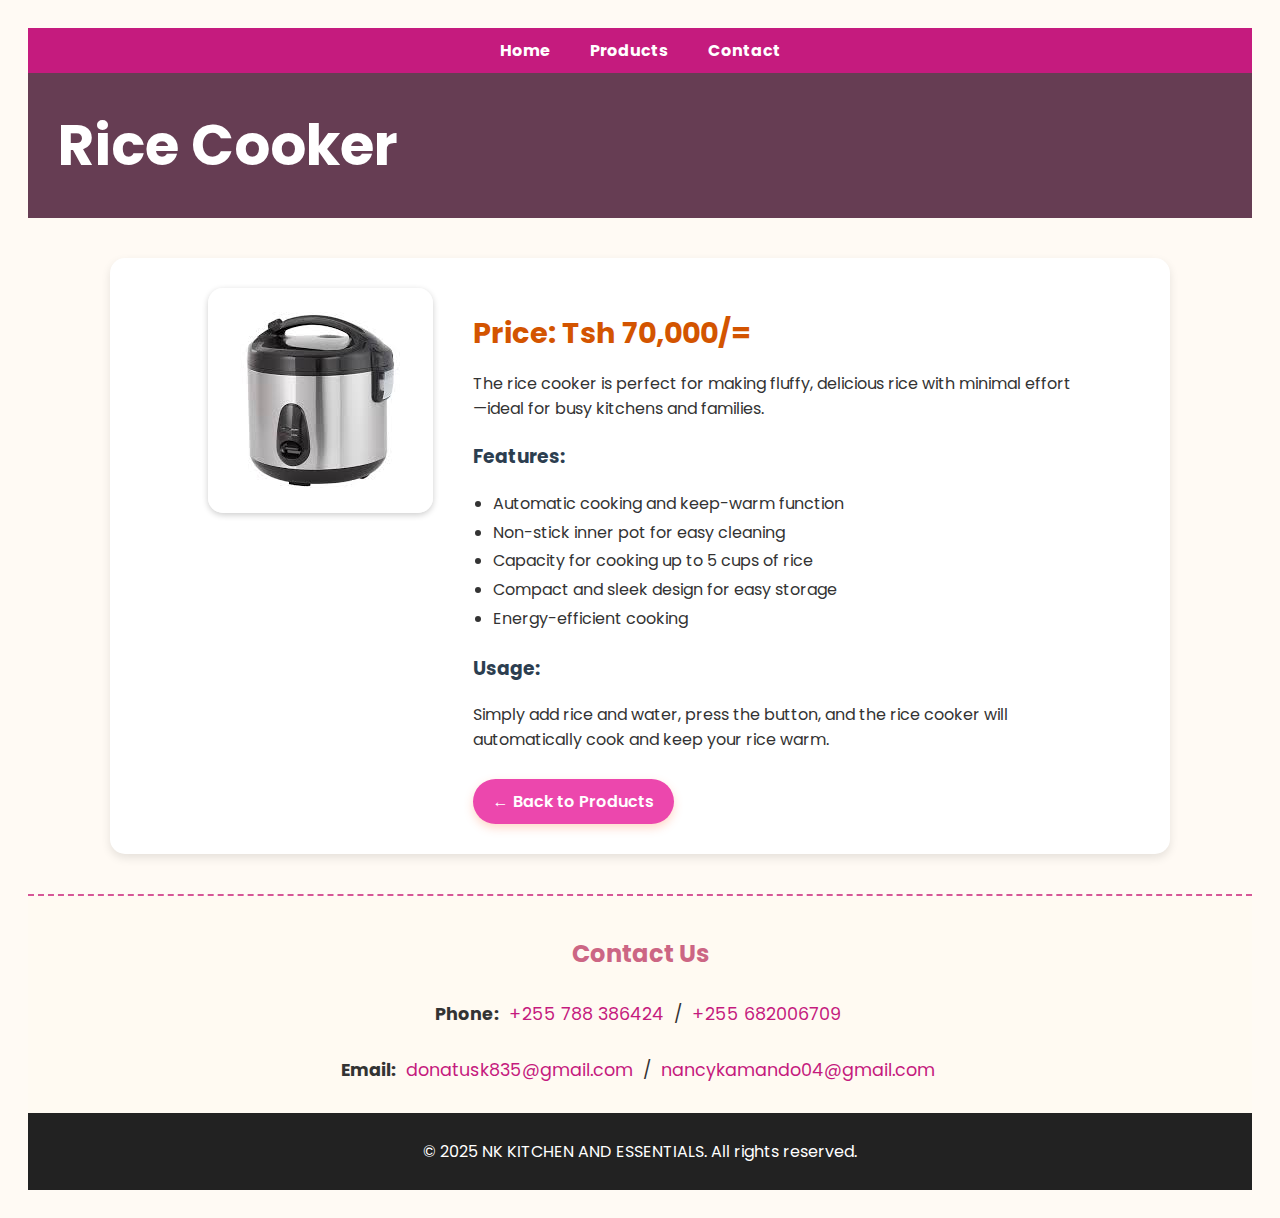
<file: my_website/ricecooker.html>
<!DOCTYPE html>
<html lang="en">
<head>
    <meta charset="UTF-8">
    <meta name="viewport" content="width=device-width, initial-scale=1.0">
    <title>Rice Cooker - NK KITCHEN AND ESSENTIALS</title>
    <link rel="stylesheet" href="style.css">
    <link href="https://fonts.googleapis.com/css2?family=Poppins:wght@300;500;600&display=swap" rel="stylesheet">
</head>
<body>
    <!-- Navigation Bar -->
    <nav>
        <ul>
            <li><a href="index.html">Home</a></li>
            <li><a href="#products">Products</a></li>
            <li><a href="#contact">Contact</a></li>
        </ul>
    </nav>

    <!-- Header Section -->
    <header>
        <h1>Rice Cooker</h1>
    </header>

    <!-- Product Detail Section -->
    <section class="product-container">
        <div class="product-image">
            <img src="images/images (5).jpg" alt="Rice Cooker">
        </div>
        <div class="product-info">
            <h2>Price: Tsh 70,000/=</h2>
            <p>
                The rice cooker is perfect for making fluffy, delicious rice with minimal effort—ideal for busy kitchens and families.
            </p>

            <h3>Features:</h3>
            <ul>
                <li>Automatic cooking and keep-warm function</li>
                <li>Non-stick inner pot for easy cleaning</li>
                <li>Capacity for cooking up to 5 cups of rice</li>
                <li>Compact and sleek design for easy storage</li>
                <li>Energy-efficient cooking</li>
            </ul>

            <h3>Usage:</h3>
            <p>
                Simply add rice and water, press the button, and the rice cooker will automatically cook and keep your rice warm.
            </p>

            <a href="index.html" class="button">← Back to Products</a>
        </div>
    </section>

    <!-- Contact Section -->
    <section class="contact" id="contact">
        <h2>Contact Us</h2>
        <div class="contact-info">
            <p>
                <strong>Phone:</strong>
                <a href="tel:+255788386424">+255 788 386424</a> /
                <a href="tel:+255682006709">+255 682006709</a>
            </p>
            <p>
                <strong>Email:</strong>
                <a href="mailto:donatusk835@gmail.com">donatusk835@gmail.com</a> /
                <a href="mailto:nancykamando04@gmail.com">nancykamando04@gmail.com</a>
            </p>
        </div>
    </section>

    <!-- Footer -->
    <footer>
        <p>© 2025 NK KITCHEN AND ESSENTIALS. All rights reserved.</p>
    </footer>
</body>
</html>
</file>
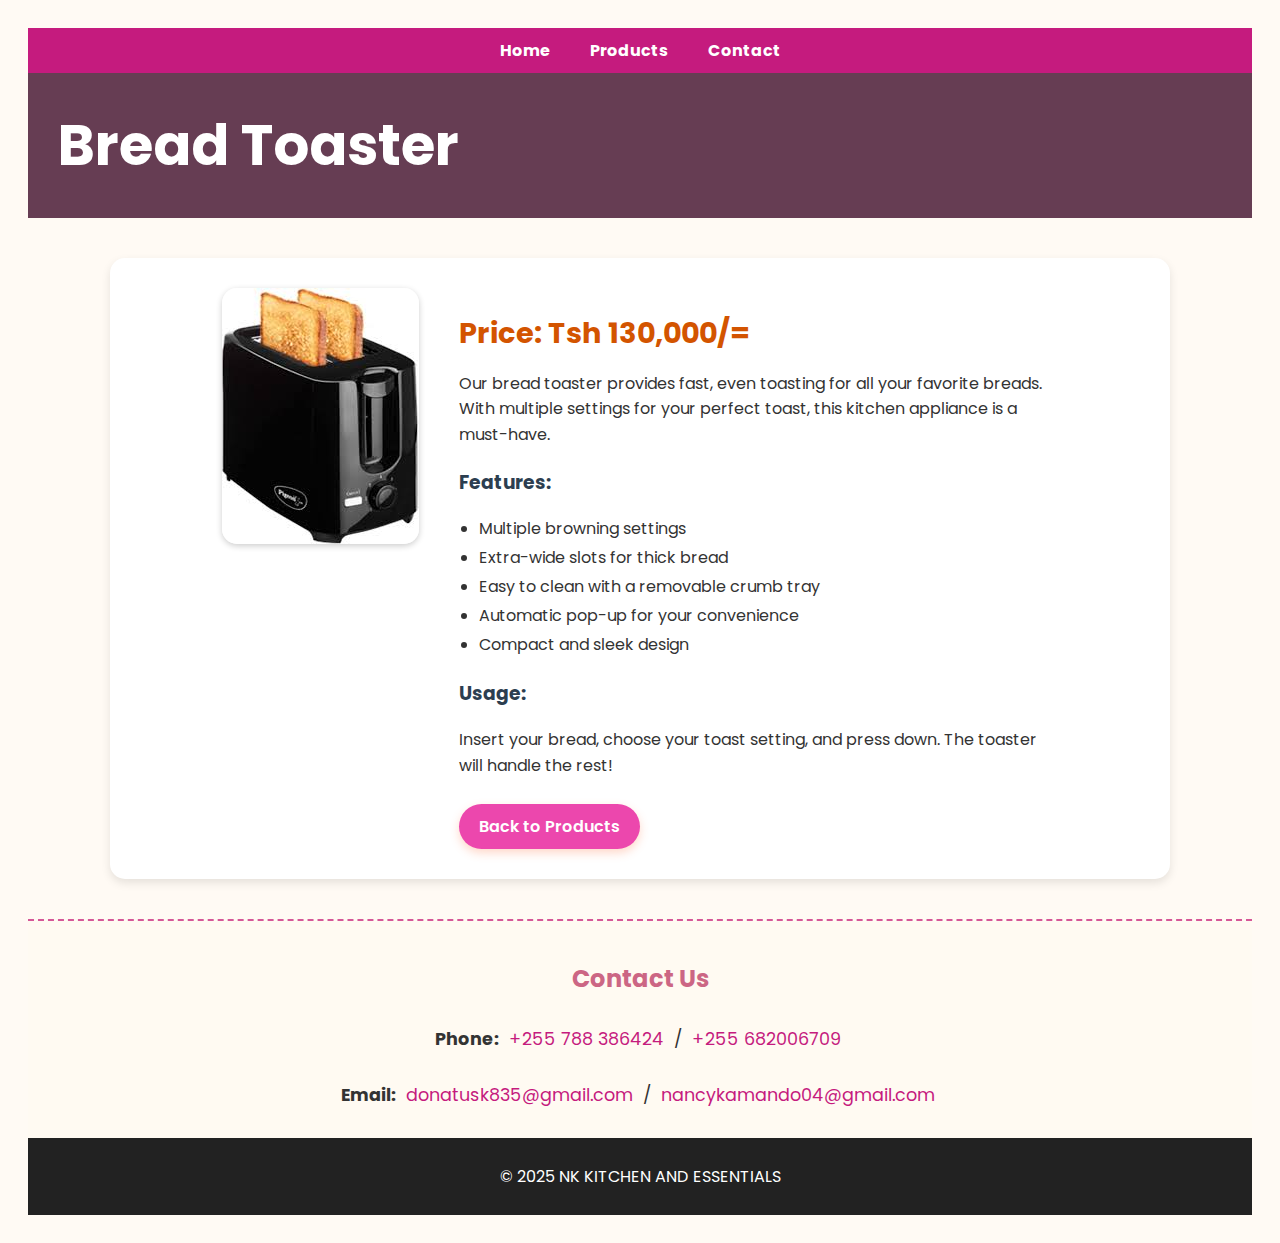
<file: my_website/toaster.html>
<!DOCTYPE html>
<html lang="en">
<head>
    <meta charset="UTF-8">
    <meta name="viewport" content="width=device-width, initial-scale=1.0">
    <title>Bread Toaster - NK KITCHEN AND ESSENTIALS</title>
    <link rel="stylesheet" href="style.css">
    <link href="https://fonts.googleapis.com/css2?family=Poppins:wght@300;500;600&display=swap" rel="stylesheet">
</head>
<body>
    <!-- Navigation Bar -->
    <nav>
        <ul>
            <li><a href="index.html">Home</a></li>
            <li><a href="#products">Products</a></li>
            <li><a href="#contact">Contact</a></li>
        </ul>
    </nav>

    <!-- Header Section -->
    <header>
        <h1>Bread Toaster</h1>
    </header>

    <!-- Product Detail Section -->
    <section class="product-container">
        <div class="product-image">
            <img src="images/download (4).jpg" alt="Bread Toaster">
        </div>
        <div class="product-info">
            <h2>Price: Tsh 130,000/=</h2>
            <p>
                Our bread toaster provides fast, even toasting for all your favorite breads. With multiple settings for your perfect toast, this kitchen appliance is a must-have.
            </p>
            <h3>Features:</h3>
            <ul>
                <li>Multiple browning settings</li>
                <li>Extra-wide slots for thick bread</li>
                <li>Easy to clean with a removable crumb tray</li>
                <li>Automatic pop-up for your convenience</li>
                <li>Compact and sleek design</li>
            </ul>
            <h3>Usage:</h3>
            <p>Insert your bread, choose your toast setting, and press down. The toaster will handle the rest!</p>
            <a href="index.html" class="button">Back to Products</a>
        </div>
    </section>

    <!-- Contact Section -->
    <section class="contact" id="contact">
        <h2>Contact Us</h2>
        <div class="contact-info">
            <p>
                <strong>Phone:</strong>
                <a href="tel:+255788386424">+255 788 386424</a> /
                <a href="tel:+255682006709">+255 682006709</a>
            </p>
            <p>
                <strong>Email:</strong>
                <a href="mailto:donatusk835@gmail.com">donatusk835@gmail.com</a> /
                <a href="mailto:nancykamando04@gmail.com">nancykamando04@gmail.com</a>
            </p>
        </div>
    </section>

    <!-- Footer -->
    <footer>
        <p>© 2025 NK KITCHEN AND ESSENTIALS</p>
    </footer>
</body>
</html>
</file>
<file: my_website/style.css>
body {
    font-family: 'Poppins', sans-serif;
    transition: background-color 0.3s ease;
    font-family: 'Poppins', sans-serif;
    background-color: #fffaf4;
    color: #333;
    padding: 20px;
}

.products, .contact, .product {
    animation: fadeIn 1s ease-in;
}

@keyframes fadeIn {
    0% { opacity: 0; transform: translateY(20px); }
    100% { opacity: 1; transform: translateY(0); }
}

.button {
    background-color: #ec47ad;
    color: white;
    padding: 10px 20px;
    border: none;
    border-radius: 25px;
    font-weight: 600;
    cursor: pointer;
    box-shadow: 0 4px 10px rgba(255, 127, 80, 0.3);
    transition: all 0.3s ease;
    text-decoration: none;
    display: inline-block;
    margin-top: 10px;
}

.button:hover {
    background-color: #d173c1;
    transform: scale(1.05);
    box-shadow: 0 6px 15px rgba(230, 58, 201, 0.4);
}
header {
    background-color: #663d53; /* Coral */
    color: white;
    text-align: horizontal;
    padding: 30px;
    display: flex;
    align-items: horizontal; /* Aligns the image and text vertically */
    gap: 15px; /* Adds space between the image and the text */
}


.header-logo {
    width: 250px;  /* Adjust the width of the logo */
    height: auto; /* Maintain the aspect ratio */
}

header h1 {
    margin: 0;
    font-size: 3.5em;
}

header p {
    font-size: 1.5em; /* Adjust the font size of the description */
    color: #0f0e0f; /* Change the text color */
}

nav {
    background-color: #c51b7e; 
    padding: 10px 0;
}

nav ul {
    list-style: none;
    display: flex;
    justify-content: center;
    margin: 0;
    padding: 0;
}

nav ul li {
    margin: 0 20px;
}

nav ul li a {
    color: white;
    text-decoration: none;
    font-weight: bold;
}

nav ul li a:hover {
    color: #e662d0; 
}

.products {
    padding: 20px;
    text-align: center;
}

.products h2 {
    color: #e973d9; /* Tomato red for highlight */
}

.product-list {
    display: flex;
    justify-content: center;
    flex-wrap: wrap;
    gap: 20px;
    margin-top: 20px;
}

.product {
    background-color: #fffaf2; /* Creamy white */
    border: 1px solid #ffd2b3;
    border-radius: 20px;
    width: 250px;
    padding: 15px;
    box-shadow: 2px 2px 12px rgba(255, 127, 80, 0.1); /* Soft coral shadow */
    transition: transform 0.2s ease, box-shadow 0.2s ease;
}

.product:hover {
    transform: scale(1.03);
    box-shadow: 2px 2px 15px rgba(255, 127, 80, 0.2);
}

.product-image img {
    max-width: 350px;
    border-radius: 15px;
    box-shadow: 0 2px 6px rgba(0, 0, 0, 0.2);
}

.product h3 {
    color: #c453be;
}

.contact {
    background-color: #fffaf2;
    padding: 20px;
    text-align: center;
    border-top: 2px dashed #d65797;
}

.contact h2 {
    color: #cc6684;
    margin-bottom: 20px;
}

.contact p {
    margin: 10px 0;
    font-size: 1.1em;
}

.contact a {
    color: #c51b7e;
    text-decoration: none;
    transition: color 0.3s ease;
    margin: 0 5px;
}

.contact a:hover {
    color: #e973d9;
    text-decoration: underline;
}

.contact-info {
    display: flex;
    flex-direction: column;
    align-items: center;
    gap: 10px;
    margin-top: 15px;
}

footer {
    background-color: #222;
    color: white;
    text-align: center;
    padding: 10px;
}

/* Product Detail Page */
.product-detail {
    display: flex;
    flex-direction: column;
    align-items: center;
    padding: 30px;
    background-color: #fffaf2;
}

.product-detail img {
    width: 300px;
    height: auto;
    border-radius: 10px;
    margin-bottom: 20px;
    object-fit: contain;
    background-color: #fff0e6;
}

.description {
    max-width: 600px;
    text-align: center;
    font-size: 1.1em;
    color: #444;
}

/* Search Bar Style */
.search-container {
    margin: 20px;
    text-align: center;
}

#searchBar {
    padding: 10px;
    width: 300px;
    font-size: 16px;
    border-radius: 5px;
    border: 1px solid #ccc;
    outline: none;
}

#searchBar:focus {
    border-color: #e06bbd;
}
.product-container {
    display: flex;
    flex-wrap: wrap;
    gap: 40px;
    align-items: flex-start;
    justify-content: center;
    background: #fff;
    border-radius: 15px;
    box-shadow: 0 4px 10px rgba(0, 0, 0, 0.1);
    padding: 30px;
    max-width: 1000px;
    margin: 40px auto;
}
.product-info {
    max-width: 600px;
}

.product-info h2 {
    color: #d35400;
    font-size: 1.8em;
    margin-bottom: 10px;
}

.product-info h3 {
    margin-top: 20px;
    color: #2c3e50;
}

.product-info ul {
    padding-left: 20px;
    line-height: 1.8;
}

.product-info p {
    line-height: 1.6;
}
.product-image img:hover {
    transform: scale(1.05);
    transition: 0.3s ease;
}
</file>
